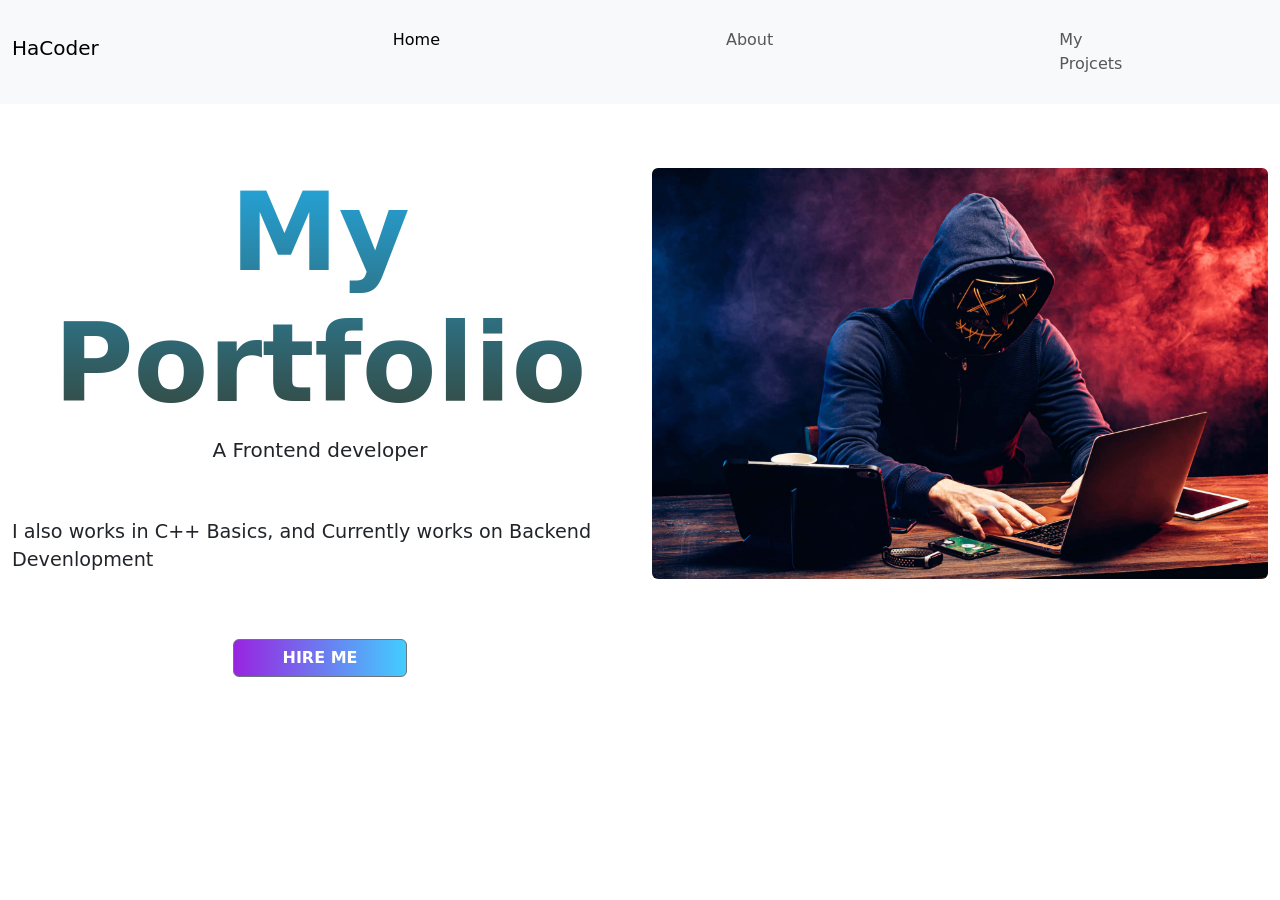
<file: index.html>
<!doctype html>
<html lang="en">

<head>
    <meta charset="utf-8">
    <meta name="viewport" content="width=device-width, initial-scale=1">
    <title>Bootstrap demo</title>
    <link href="https://cdn.jsdelivr.net/npm/bootstrap@5.3.8/dist/css/bootstrap.min.css" rel="stylesheet">
    <link rel="stylesheet" href="../home\style.css">
    <title>Practice with MSC</title>
    <link rel="stylesheet" href="../home\homeMedia.css">

</head>

<body>

    <!-- Navbar coding  -->
    <nav class="navbar  navbar-expand-lg bg-body-tertiary">
        <div class="container-fluid ">
            <h2 class="navbar-brand">HaCoder</h2>
            <button class="navbar-toggler" type="button" data-bs-toggle="collapse"
                data-bs-target="#navbarSupportedContent" aria-controls="navbarSupportedContent" aria-expanded="false"
                aria-label="Toggle navigation">
                <span class="navbar-toggler-icon"></span>
            </button>
            <div class="collapse navbar-collapse " id="navbarSupportedContent">
                <ul class="navbar-nav me-auto mb-2 mb-lg-0">
                    <li class="nav-item">
                        <a class="nav-link active" aria-current="page" href="#">Home</a>
                    </li>
                    <li class="nav-item">
                        <a class="nav-link" href="../about\about.html">About</a>
                    </li>
                    <li class="nav-item ">
                        <a class="nav-link " href="../Projects/project.html" role="button" aria-expanded="false">
                            My Projcets
                        </a>

                    </li>
                    <li class="nav-item">
                        <a class="nav-link " href="../Contact_me\contact.html" aria-disabled="true">Contact me</a>
                    </li>
                </ul>

            </div>
        </div>
    </nav>




    <section class="container-fluid main-div ">

        <div class="row ">
            <div id="info-div" class="col-lg-6 col-sm-12 col-12 text-center ">
                <h1 id="heading1">My <br>Portfolio</h1>
                <h5 id="heading5">A Frontend developer</h5>


                <br><br>
                <div class="btn-div text-start">
                    <p>I also works in C++ Basics, and Currently works on Backend Devenlopment</p>



                                 <!-- hire me button alert code -->

                    <div class="hireBtn text-center">

                        <button type="button" class="btn btn-outline-secondary mt-5 px-5 btnMain" data-bs-toggle="modal"
                            data-bs-target="#Modellaunch">HIRE ME</button>


                        <div class="modal" id="Modellaunch" tabindex="-1">
                            <div class="modal-dialog">
                                <div class="modal-content">
                                    <div class="modal-header">
                                        <h5 class="modal-title">HireMe Form</h5>
                                        <button type="button" class="btn-close" data-bs-dismiss="modal"
                                            aria-label="Close"></button>
                                    </div>
                                    <div class="modal-body">
                                        <form action="hireMe form">


                                            <div class="input-group">
                                                <span class="input-group-text" id="visible-addon">@</span>
                                                <input type="text" class="form-control" placeholder="Username"
                                                    aria-label="Username" aria-describedby="visible-addon">
                                                <input type="text" class="form-control d-none"
                                                    placeholder="Hidden input" aria-label="Hidden input"
                                                    aria-describedby="visible-addon">
                                            </div>

                                            <br><br>

                                            <div class="input-group flex-nowrap ">
                                                <span class="input-group-text" id="addon-wrapping">Email</span>
                                                <input type="text" class="form-control" placeholder="xyz@gmail.com"
                                                    aria-label="Username" aria-describedby="addon-wrapping">
                                            </div>

                                            <br><br>

                                            <div class="input-group flex-nowrap ">
                                                <span class="input-group-text" id="addon-wrapping">Address</span>
                                                <input type="text" class="form-control"
                                                    placeholder="city, appartment, office no, etc" aria-label="Username"
                                                    aria-describedby="addon-wrapping">
                                            </div>
                                            <br><br><br>
                                            
                                        
                                        </form>

                                    </div>
                                    <div class="modal-footer">
                                        <button type="button" class="btn btn-secondary"
                                            data-bs-dismiss="modal">Cancel</button>
                                        <button type="button" class="btn btn-primary ">Submit Form</button>
                                    </div>
                                </div>
                            </div>
                        </div>

                    </div>


                </div>
            </div>


            <div id="pic-div" class="col-lg-6 col-sm-12 col-12 text-center bg-white">
                <img src="../home\hacker.jpg" alt="" class="img-fluid rounded">
            </div>

        </div>

    </section>






    <script src="https://cdn.jsdelivr.net/npm/bootstrap@5.3.8/dist/js/bootstrap.bundle.min.js"></script>

</body>

</html>
</file>
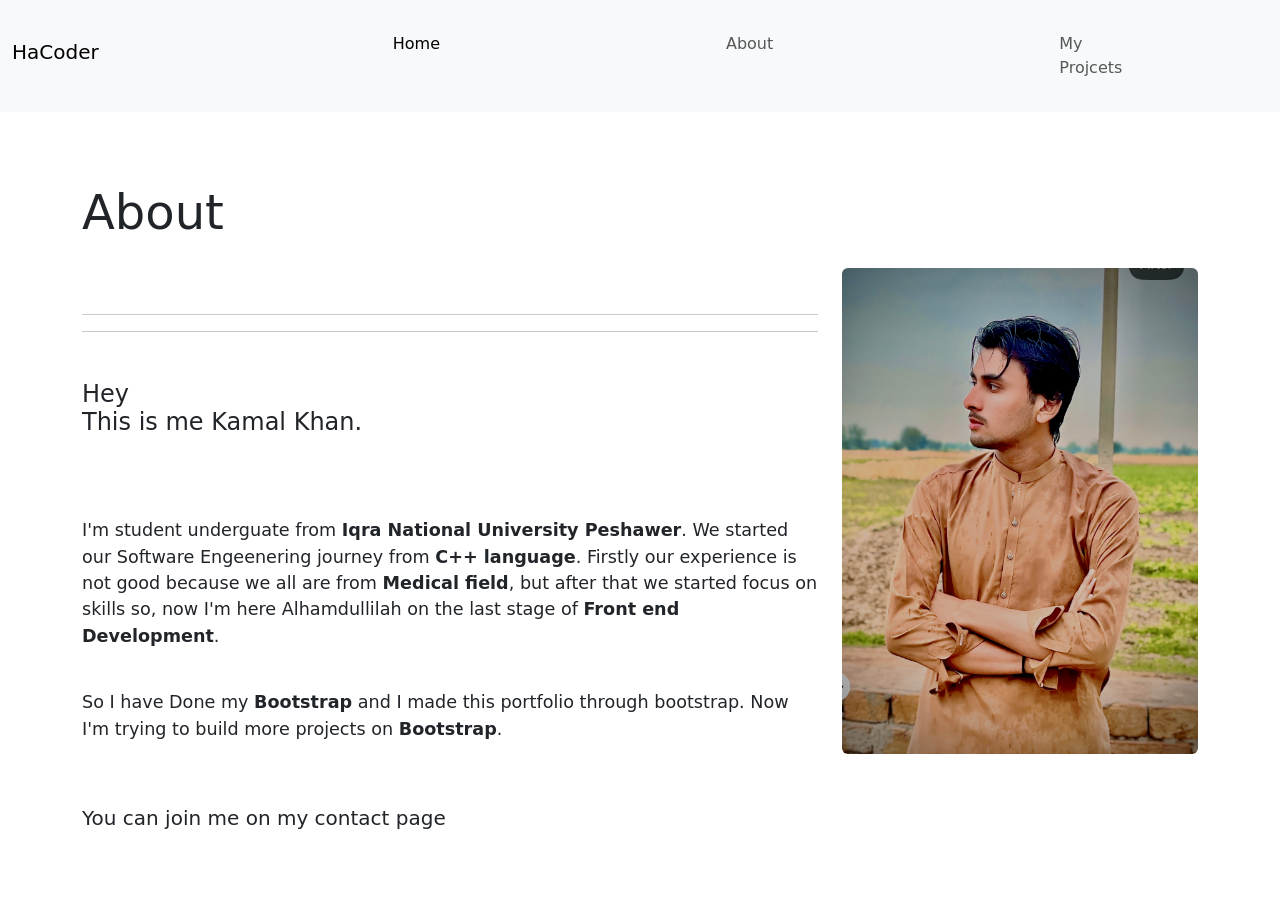
<file: About folder/about.html>
<!doctype html>
<html lang="en">

<head>
    <meta charset="utf-8">
    <meta name="viewport" content="width=device-width, initial-scale=1">
    <title>Bootstrap demo</title>
    <link href="https://cdn.jsdelivr.net/npm/bootstrap@5.3.8/dist/css/bootstrap.min.css" rel="stylesheet">
    <link rel="stylesheet" href="about.css">
    <link rel="stylesheet" href="/media.css">

</head>

<body>
    <nav class="navbar  navbar-expand-lg bg-body-tertiary">
        <div class="container-fluid py-3 ">
            <h1 class="navbar-brand">HaCoder</h1>
            <button class="navbar-toggler" type="button" data-bs-toggle="collapse"
                data-bs-target="#navbarSupportedContent" aria-controls="navbarSupportedContent" aria-expanded="false"
                aria-label="Toggle navigation">
                <span class="navbar-toggler-icon"></span>
            </button>
            <div class="collapse navbar-collapse " id="navbarSupportedContent">
                <ul class="navbar-nav me-auto mb-2 mb-lg-0">
                    <li class="nav-item">
                        <a class="nav-link active" aria-current="page" href="/home/home.html">Home</a>
                    </li>
                    <li class="nav-item">
                        <a class="nav-link" href="#">About</a>
                    </li>
                    <li class="nav-item ">
                        <a class="nav-link " href="/Projects/project.html" role="button">
                            My Projcets
                        </a>
                        
                    </li>
                    <li class="nav-item">
                        <a class="nav-link " href="/Contact Me/contact.html" aria-disabled="true">Contact me</a>
                    </li>
                </ul>

            </div>
        </div>
    </nav>



    <div class="contianer-fluid mt-5">
        <div class="container ">

            <div class="row align-items-center">
                

                <div class="text-div col-lg-8 text-start py-4 order-lg-1 order-md-2">
                    <h1>About</h1>

                    <br><br>
                    <hr>
                    <hr>
                    <div class="intro text-start mt-5 ml-5">
                        <h4>Hey <br> This is me Kamal Khan.</h4>
                        <br>

                        <div class="ach-succ-exp mt-5 ">
                            <p>I'm student underguate from <b>Iqra National University Peshawer</b>. We started our
                                Software
                                Engeenering journey from <b>C++ language</b>. Firstly our experience is not good
                                because we all are from <b>Medical field</b>, but after that we started focus on skills
                                so, now I'm here Alhamdullilah on the last stage of <b>Front end Development</b>.
                            </p>
                            <br>
                            <p>So I have Done my <b>Bootstrap</b> and I made this portfolio through bootstrap. Now I'm
                                trying to build more projects on <b>Bootstrap</b>.</p>
                                   <br><br>
                                <h5>You can join me on my contact page</h5>
                        </div>
                    </div>
                </div>

                <div class="myPic col-lg-4 order-lg-2 order-md-1">
                    <img src="IMG_1067.PNG" alt="MyPic" class="img-fluid rounded">
                </div>
            </div>

        </div>
    </div>

    <script src="https://cdn.jsdelivr.net/npm/bootstrap@5.3.8/dist/js/bootstrap.bundle.min.js"></script>
</body>

</html>
</file>
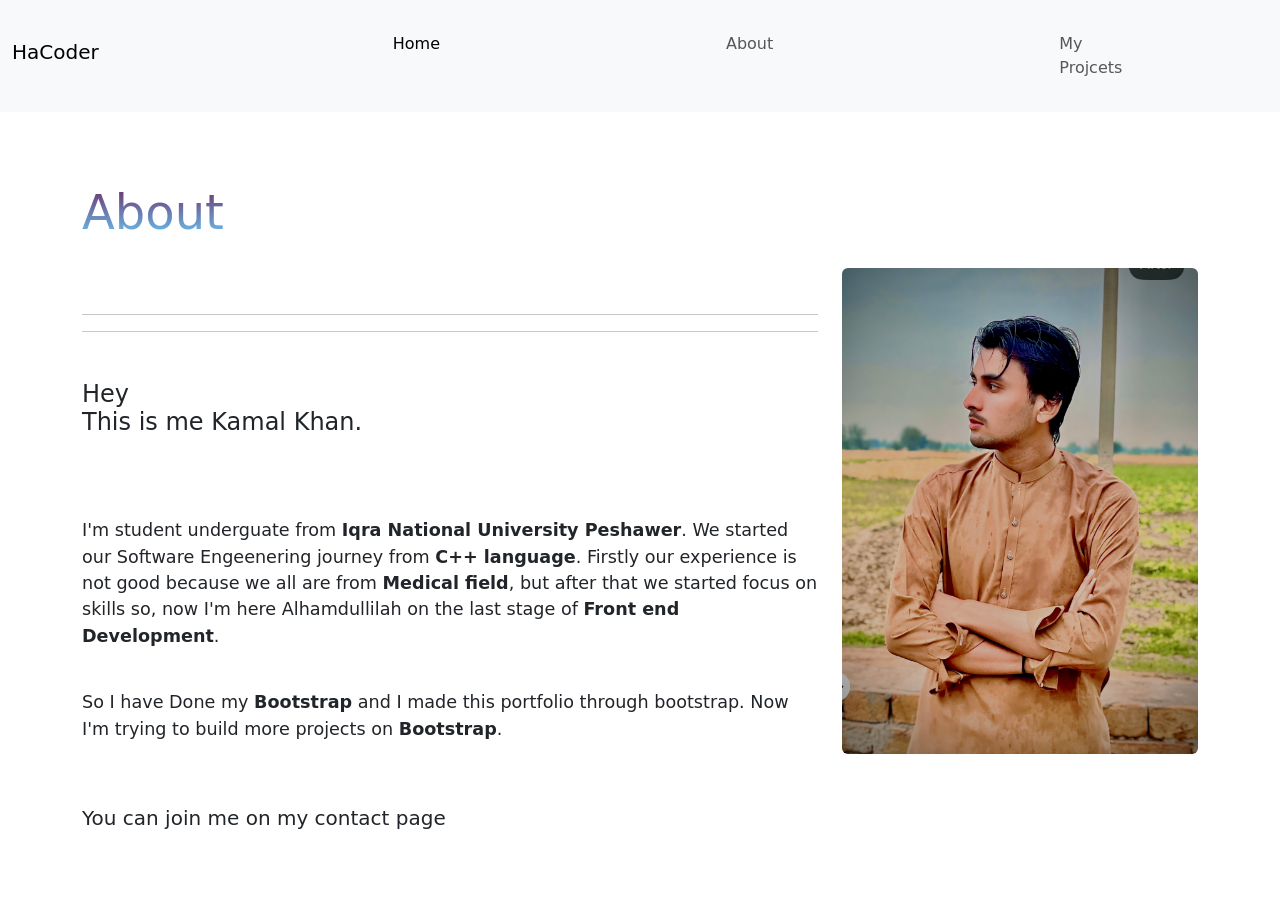
<file: about/about.html>
<!doctype html>
<html lang="en">

<head>
    <meta charset="utf-8">
    <meta name="viewport" content="width=device-width, initial-scale=1">
    <title>Bootstrap demo</title>
    <link href="https://cdn.jsdelivr.net/npm/bootstrap@5.3.8/dist/css/bootstrap.min.css" rel="stylesheet">
    <link rel="stylesheet" href="about.css">
    <link rel="stylesheet" href="aboutMedia.css">

</head>

<body>
    <nav class="navbar  navbar-expand-lg bg-body-tertiary">
        <div class="container-fluid py-3 ">
            <h1 class="navbar-brand">HaCoder</h1>
            <button class="navbar-toggler" type="button" data-bs-toggle="collapse"
                data-bs-target="#navbarSupportedContent" aria-controls="navbarSupportedContent" aria-expanded="false"
                aria-label="Toggle navigation">
                <span class="navbar-toggler-icon"></span>
            </button>
            <div class="collapse navbar-collapse " id="navbarSupportedContent">
                <ul class="navbar-nav me-auto mb-2 mb-lg-0">
                    <li class="nav-item">
                        <a class="nav-link active" aria-current="page" href="../index.html">Home</a>
                    </li>
                    <li class="nav-item">
                        <a class="nav-link" href="#">About</a>
                    </li>
                    <li class="nav-item ">
                        <a class="nav-link " href="Projects/project.html" role="button">
                            My Projcets
                        </a>
                        
                    </li>
                    <li class="nav-item">
                        <a class="nav-link " href="../Contact_me/contact.html" aria-disabled="true">Contact me</a>
                    </li>
                </ul>

            </div>
        </div>
    </nav>



    <div class="contianer-fluid mt-5">
        <div class="container ">

            <div class="row align-items-center">
                

                <div class="text-div col-lg-8 text-start py-4 order-2 order-md-1">
                    <h1>About</h1>

                    <br><br>
                    <hr>
                    <hr>
                    <div class="intro text-start mt-5 ml-5">
                        <h4>Hey <br> This is me Kamal Khan.</h4>
                        <br>

                        <div class="ach-succ-exp mt-5 ">
                            <p>I'm student underguate from <b>Iqra National University Peshawer</b>. We started our
                                Software
                                Engeenering journey from <b>C++ language</b>. Firstly our experience is not good
                                because we all are from <b>Medical field</b>, but after that we started focus on skills
                                so, now I'm here Alhamdullilah on the last stage of <b>Front end Development</b>.
                            </p>
                            <br>
                            <p>So I have Done my <b>Bootstrap</b> and I made this portfolio through bootstrap. Now I'm
                                trying to build more projects on <b>Bootstrap</b>.</p>
                                   <br><br>
                                <h5>You can join me on my contact page</h5>
                        </div>
                    </div>
                </div>

                <div class="myPic col-lg-4 order-1 order-md-2">
                    <img src="IMG_1067.PNG" alt="MyPic" class="img-fluid rounded">
                </div>
            </div>

        </div>
    </div>

    <script src="https://cdn.jsdelivr.net/npm/bootstrap@5.3.8/dist/js/bootstrap.bundle.min.js"></script>
</body>

</html>
</file>
<file: About folder/about.css>
*{
    padding: 0%;
    margin: 0%;
    box-sizing: border-box;
    
}

body{
    overflow-x: hidden;
    
}

 



a{
    margin-left: 270px;
    font-size: 1.2em;
    color: rgb(78, 58, 58);
    
}




h1{
    font-size: 3em;
}

p{
    font-size: 1.1em;
}
</file>
<file: media.css>
/* Media queries for login page */

@media (max-width : 992px) {
    .login{
        margin-left: 0%;
        width: 100%;
        height: auto;
        
    }

   

    body{
        background-image: none;
       
    }
}
</file>
<file: about/about.css>
*{
    padding: 0%;
    margin: 0%;
    box-sizing: border-box;
    
}

body{
    overflow-x: hidden;
    
}

 



a{
    margin-left: 270px;
    font-size: 1.2em;
    color: rgb(78, 58, 58);
    
}




.text-div h1{
    font-size: 3em;
    background: linear-gradient(to bottom, #6f2662 0%, #67d4ff 100%);
    -webkit-background-clip: text;
    -webkit-text-fill-color: transparent;
}

p{
    font-size: 1.1em;
}
</file>
<file: about/aboutMedia.css>
@media (max-width : 992px) {
    .text-div{
        margin-top: 5%;
        border-radius: 10px;
        box-shadow:  0 4px 8px 0 rgba(0, 0, 0, 0.5);
    }
       
    .myPic{

        margin-top: 5%;
        border-radius: 10px;
        box-shadow:  0 4px 8px 0 rgba(200, 191, 191, 0.8);
        width: 100%;
        height: auto;
    }
}
</file>
